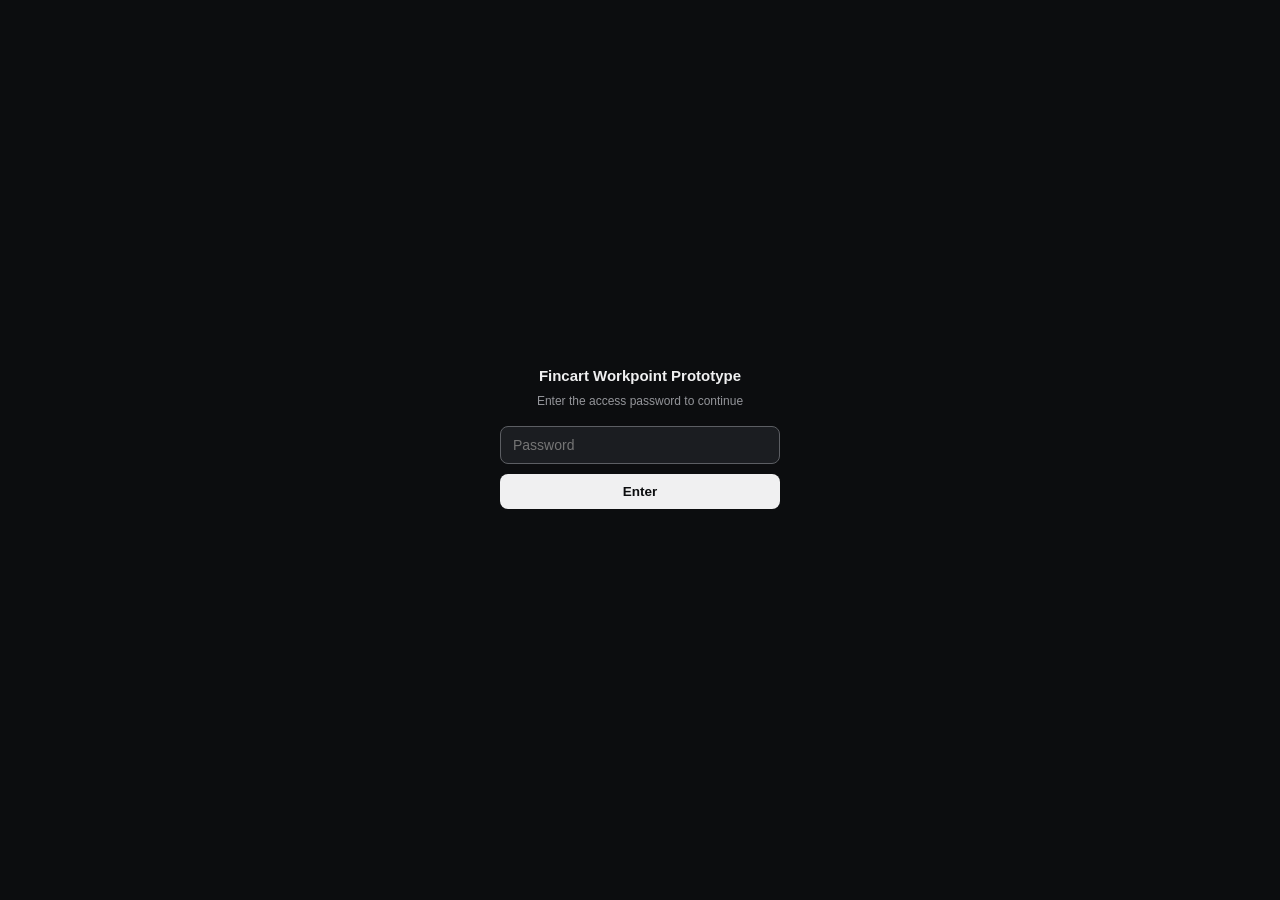
<file: index.html>
<!DOCTYPE html>
<html lang="en">
<head>
<meta charset="utf-8">
<meta name="viewport" content="width=device-width, initial-scale=1">
<title>Fincart Workpoint — Prototype Versions</title>
<style>
:root{
  --bg-canvas:#0c0d0f; --bg-surface:#151619; --bg-soft:#1b1d21; --bg-hover:#232529; --bg-active:#2b2d31;
  --text-primary:#f0f0f1; --text-secondary:#94959a; --text-tertiary:#5c5e63;
  --border:#212226; --border-strong:#313338;
  --r-md:8px; --r-lg:11px; --r-xl:15px;
  --shadow-pop:0 16px 44px rgba(0,0,0,.55), 0 3px 12px rgba(0,0,0,.4);
  --font:-apple-system,BlinkMacSystemFont,"Segoe UI",Roboto,Helvetica,Arial,sans-serif;
}
*{box-sizing:border-box;}
body{margin:0;font-family:var(--font);background:var(--bg-canvas);color:var(--text-primary);font-size:14px;line-height:1.5;}
.wrap{max-width:760px;margin:0 auto;padding:64px 24px 80px;}
.hd{margin-bottom:36px;}
.hd h1{font-size:22px;font-weight:700;letter-spacing:-0.02em;margin:0 0 8px;}
.hd p{margin:0;color:var(--text-secondary);font-size:13.5px;max-width:520px;}
.card{border:1px solid var(--border-strong);border-radius:var(--r-lg);background:var(--bg-surface);
  padding:18px 20px;margin-bottom:12px;}
.card .top{display:flex;align-items:baseline;gap:10px;flex-wrap:wrap;}
.card .v{font-size:16px;font-weight:700;}
.card .d{font-size:12px;color:var(--text-tertiary);}
.card .latest{font-size:10.5px;font-weight:700;text-transform:uppercase;letter-spacing:.04em;
  background:var(--bg-active);color:var(--text-primary);padding:2px 8px;border-radius:999px;}
.card .summary{margin-top:9px;font-size:13px;color:var(--text-secondary);line-height:1.55;}
.card .acts{display:flex;gap:8px;margin-top:14px;}
.card .btn{display:inline-flex;align-items:center;gap:6px;border:1px solid var(--border-strong);
  border-radius:var(--r-md);padding:8px 14px;font-size:12.5px;font-weight:600;color:var(--text-primary);
  text-decoration:none;cursor:pointer;background:transparent;}
.card .btn:hover{background:var(--bg-hover);}
.card .btn.pri{background:var(--text-primary);color:var(--bg-canvas);border-color:var(--text-primary);}
.card .btn.pri:hover{background:#fff;}
.card .btn.disabled{opacity:.4;pointer-events:none;}
.card .btn svg{width:14px;height:14px;}

#gatewall{position:fixed;inset:0;background:var(--bg-canvas);z-index:9999;display:flex;align-items:center;justify-content:center;}
#gatebox{width:280px;text-align:center;}
#gatebox .gt{font-size:15px;font-weight:700;color:var(--text-primary);}
#gatebox .gs{font-size:12px;color:var(--text-secondary);margin-top:5px;}
#gatebox input{width:100%;padding:10px 12px;border-radius:8px;border:1px solid var(--border-strong);
  background:var(--bg-soft);color:var(--text-primary);font-size:14px;margin-top:16px;outline:none;font-family:inherit;box-sizing:border-box;}
#gatebox input:focus{border-color:var(--text-tertiary);}
#gatebox button{margin-top:10px;width:100%;padding:10px;border-radius:8px;border:none;
  background:var(--text-primary);color:var(--bg-canvas);font-weight:700;font-size:13.5px;cursor:pointer;font-family:inherit;}
#gatebox button:hover{background:#fff;}
#gateerr{color:var(--text-secondary);font-size:11.5px;margin-top:9px;opacity:0;transition:opacity .15s;}
.gated-hidden{display:none !important;}
</style>
</head>
<body>

<div id="gatewall">
  <div id="gatebox">
    <div class="gt">Fincart Workpoint Prototype</div>
    <div class="gs">Enter the access password to continue</div>
    <input id="gatepw" type="password" placeholder="Password">
    <button onclick="checkGate()">Enter</button>
    <div id="gateerr">Incorrect password</div>
  </div>
</div>

<div id="appRoot" class="gated-hidden">
  <div class="wrap">
    <div class="hd">
      <h1>Fincart Workpoint — Prototype Versions</h1>
      <p>Low/mid-fi wireframe, greyscale, dark theme. Pick a version to open it, or jump to comments left on that version.</p>
    </div>
    <div id="versionList"></div>
  </div>
</div>

<script src="shared/site.js"></script>
<script>
siteInitGate();

function renderVersionList(){
  var el = document.getElementById('versionList');
  var ordered = VERSIONS.slice().reverse();
  el.innerHTML = ordered.map(function(v, i){
    var isLatest = i === 0;
    var commentsDisabled = !v.commentsUrl;
    return '<div class="card">'+
      '<div class="top"><span class="v">'+v.version+'</span><span class="d">'+v.date+'</span>'+
        (isLatest ? '<span class="latest">Latest</span>' : '')+'</div>'+
      '<div class="summary">'+v.summary+'</div>'+
      '<div class="acts">'+
        '<a class="btn pri" href="'+v.file+'">Open</a>'+
        '<a class="btn'+(commentsDisabled?' disabled':'')+'" href="'+(v.commentsUrl||'#')+'" '+(commentsDisabled?'':'target="_blank"')+'>'+
          (commentsDisabled ? 'No comments yet' : 'View comments')+
        '</a>'+
      '</div>'+
    '</div>';
  }).join('');
}
renderVersionList();
</script>
</body>
</html>
</file>
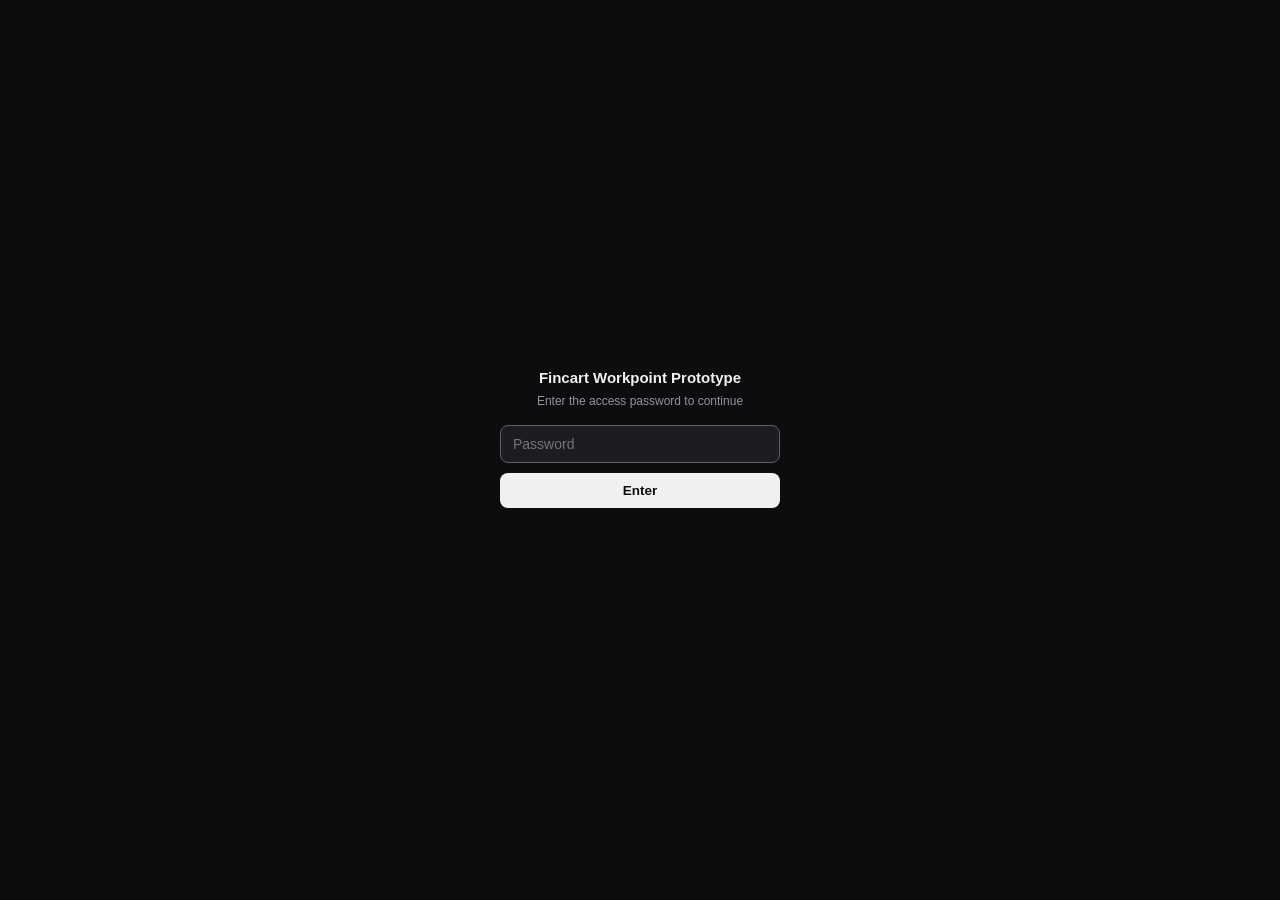
<file: versions/v1.0.html>
<!DOCTYPE html>
<!--
  FINCART WORKPOINT — low/mid-fi wireframe prototype
  Version: v1.0
  Date: 2026-07-06
  Changelog:
    v1.0 — Greyscale/monochrome theme, compact spacing, dropdown filters,
           2-page pagination, rebuilt client detail modal (top nav w/
           prev-next + breadcrumb + client switcher on hover over name),
           full Financial Plan Dashboard content (stats, goals, allocation,
           investment recommendations, all assets/liabilities).
  Keep this comment updated with each new version pushed to the repo —
  the commit message on GitHub covers the "what changed", this covers
  "what version am I looking at" if the file is opened outside GitHub.
-->

<html lang="en">
<head>
<meta charset="utf-8">
<meta name="viewport" content="width=device-width, initial-scale=1">
<title>Fincart Workpoint — prototype</title>
<style>
/* ============================================================
   FINCART WORKPOINT — low/mid-fi wireframe prototype
   Single file · no dependencies · opens offline
   STRICT GREYSCALE — no accent hues, states read via shade/fill/outline.
   Dark base, compact spacing. Distinct on purpose from the color hi-fi.
   ============================================================ */
:root{
  --bg-canvas:#0c0d0f;
  --bg-surface:#151619;
  --bg-soft:#1b1d21;
  --bg-hover:#232529;
  --bg-active:#2b2d31;

  --text-primary:#f0f0f1;
  --text-secondary:#94959a;
  --text-tertiary:#5c5e63;

  --border:#212226;
  --border-strong:#313338;

  --fill-bg:var(--text-primary); --fill-tx:var(--bg-canvas);
  --mid-bg:var(--bg-active);     --mid-tx:var(--text-primary);
  --soft-bg:var(--bg-soft);      --soft-tx:var(--text-secondary);
  --out-tx:var(--text-secondary);

  --r-sm:6px; --r-md:8px; --r-lg:11px; --r-xl:15px;
  --sb-w:232px;
  --shadow-card:0 1px 2px rgba(0,0,0,.35);
  --shadow-pop:0 16px 44px rgba(0,0,0,.55), 0 3px 12px rgba(0,0,0,.4);
  --font:-apple-system,BlinkMacSystemFont,"Segoe UI",Roboto,Helvetica,Arial,sans-serif;
}
*{box-sizing:border-box;}
html,body{height:100%;}
body{margin:0;font-family:var(--font);background:var(--bg-canvas);color:var(--text-primary);
  font-size:13px;line-height:1.4;-webkit-font-smoothing:antialiased;}
svg{display:block;}
button{font-family:inherit;}
.mono{font-variant-numeric:tabular-nums;}
::-webkit-scrollbar{width:8px;height:8px;}
::-webkit-scrollbar-thumb{background:var(--border-strong);border-radius:999px;}
::-webkit-scrollbar-track{background:transparent;}

.app{display:flex;height:100vh;overflow:hidden;}

/* ---------------- sidebar ---------------- */
.sidebar{width:var(--sb-w);flex-shrink:0;background:var(--bg-surface);border-right:1px solid var(--border);
  display:flex;flex-direction:column;padding:14px 12px 12px;}
.brand{display:flex;align-items:center;gap:9px;padding:2px 4px 13px;}
.brand .mark{width:26px;height:26px;border-radius:7px;flex-shrink:0;background:var(--text-primary);
  display:flex;align-items:center;justify-content:center;}
.brand .mark svg{width:14px;height:14px;color:var(--bg-canvas);}
.brand .name{font-size:16px;font-weight:700;letter-spacing:-0.02em;}

.search{display:flex;align-items:center;gap:8px;background:var(--bg-soft);border:1px solid var(--border-strong);
  border-radius:var(--r-md);padding:7px 9px;margin-bottom:11px;cursor:text;}
.search svg{width:14px;height:14px;color:var(--text-tertiary);flex-shrink:0;}
.search input{border:none;background:transparent;outline:none;flex:1;font-size:12.5px;color:var(--text-primary);font-family:inherit;}
.search input::placeholder{color:var(--text-tertiary);}
.search .kbd{font-size:10px;color:var(--text-tertiary);border:1px solid var(--border-strong);border-radius:4px;
  padding:1px 4px;background:var(--bg-surface);}

.nav{flex:1;overflow-y:auto;display:flex;flex-direction:column;gap:1px;margin:0 -4px;padding:0 4px;}
.navitem{display:flex;align-items:center;gap:9px;padding:7px 8px;border-radius:var(--r-md);cursor:pointer;
  color:var(--text-secondary);font-size:13px;font-weight:500;user-select:none;transition:background .12s,color .12s;}
.navitem:hover{background:var(--bg-hover);color:var(--text-primary);}
.navitem.active{background:var(--bg-active);color:var(--text-primary);font-weight:600;}
.navitem svg.lead{width:16px;height:16px;flex-shrink:0;}
.navitem .lbl{flex:1;}
.navitem .badge{background:var(--bg-active);color:var(--text-secondary);font-size:10px;font-weight:600;
  border-radius:999px;padding:1px 7px;}
.navitem .chev{width:14px;height:14px;color:var(--text-tertiary);transition:transform .18s;}
.navitem.open .chev{transform:rotate(180deg);}

.subnav{display:none;flex-direction:column;gap:1px;margin:1px 0 3px;padding-left:26px;}
.subnav.show{display:flex;}
.subitem{padding:6px 8px;border-radius:var(--r-md);cursor:pointer;color:var(--text-secondary);font-size:12.5px;
  font-weight:500;transition:background .12s,color .12s;}
.subitem:hover{background:var(--bg-hover);color:var(--text-primary);}
.subitem.active{background:var(--bg-active);color:var(--text-primary);font-weight:600;}

.setup{border:1px solid var(--border-strong);border-radius:var(--r-lg);padding:11px;margin-top:10px;}
.setup .row{display:flex;align-items:center;justify-content:space-between;}
.setup .t{font-size:12.5px;font-weight:600;}
.setup .step{font-size:10.5px;color:var(--text-tertiary);}
.setup .prog{height:5px;border-radius:999px;background:var(--bg-active);margin:8px 0 10px;overflow:hidden;}
.setup .prog i{display:block;height:100%;width:52%;background:var(--text-primary);border-radius:999px;}
.setup .task{display:flex;align-items:center;gap:8px;font-size:11.5px;color:var(--text-secondary);margin-bottom:6px;}
.setup .task svg{width:14px;height:14px;flex-shrink:0;}
.setup .task.done{color:var(--text-primary);}
.setup .task.todo svg{color:var(--text-tertiary);}
.setup .cta{width:100%;margin-top:3px;border:none;background:var(--text-primary);color:var(--bg-canvas);font-size:12.5px;font-weight:700;
  padding:8px;border-radius:var(--r-md);cursor:pointer;}
.setup .cta:hover{background:#fff;}

.userbar{display:flex;align-items:center;gap:9px;border:1px solid var(--border-strong);border-radius:var(--r-lg);
  padding:8px 9px;margin-top:10px;cursor:pointer;}
.userbar:hover{background:var(--bg-hover);}
.userbar .av{width:30px;height:30px;border-radius:8px;background:var(--bg-active);color:var(--text-secondary);
  display:flex;align-items:center;justify-content:center;font-size:11px;font-weight:700;flex-shrink:0;}
.userbar .un{font-size:12.5px;font-weight:600;line-height:1.2;}
.userbar .ue{font-size:11px;color:var(--text-tertiary);}
.userbar .sw{margin-left:auto;color:var(--text-tertiary);}
.userbar .sw svg{width:14px;height:14px;}

/* ---------------- main ---------------- */
.main{flex:1;display:flex;flex-direction:column;min-width:0;}
.topbar{height:52px;flex-shrink:0;display:flex;align-items:center;gap:6px;padding:0 20px;border-bottom:1px solid var(--border);}
.crumb{display:flex;align-items:center;gap:7px;color:var(--text-secondary);font-size:13px;}
.crumb .home{width:16px;height:16px;color:var(--text-tertiary);}
.crumb .sep{color:var(--border-strong);}
.crumb a{color:var(--text-secondary);text-decoration:none;cursor:pointer;}
.crumb a:hover{color:var(--text-primary);}
.crumb .cur{color:var(--text-primary);font-weight:600;}
.topbar .spacer{flex:1;}
.topicon{width:32px;height:32px;border-radius:8px;display:flex;align-items:center;justify-content:center;
  color:var(--text-secondary);cursor:pointer;}
.topicon:hover{background:var(--bg-hover);color:var(--text-primary);}
.topicon svg{width:18px;height:18px;}

.canvas{flex:1;overflow:hidden;padding:14px;}
.surface{height:100%;background:var(--bg-surface);border:1px solid var(--border);border-radius:var(--r-xl);
  box-shadow:var(--shadow-card);display:flex;flex-direction:column;overflow:hidden;}

.page{display:none;flex-direction:column;height:100%;min-height:0;}
.page.active{display:flex;}

/* ---------------- client page ---------------- */
.page-head{padding:20px 22px 0;flex-shrink:0;}
.page-title{font-size:19px;font-weight:700;letter-spacing:-0.02em;margin:0;}

.toolbar{display:flex;align-items:center;gap:8px;padding:14px 22px 14px;flex-shrink:0;flex-wrap:wrap;}
.dd{position:relative;}
.selbtn{display:inline-flex;align-items:center;gap:7px;background:var(--bg-surface);border:1px solid var(--border-strong);
  border-radius:var(--r-md);padding:7px 11px;font-size:12.5px;font-weight:500;color:var(--text-primary);cursor:pointer;
  white-space:nowrap;transition:background .12s,border-color .12s;}
.selbtn:hover{background:var(--bg-hover);border-color:var(--text-tertiary);}
.selbtn svg{width:13px;height:13px;color:var(--text-tertiary);}
.ddmenu{position:absolute;top:calc(100% + 5px);left:0;min-width:100%;background:var(--bg-soft);border:1px solid var(--border-strong);
  border-radius:var(--r-md);box-shadow:var(--shadow-pop);padding:4px;z-index:20;display:none;}
.ddmenu.show{display:block;}
.ddopt{padding:7px 10px;border-radius:6px;font-size:12.5px;color:var(--text-secondary);cursor:pointer;white-space:nowrap;}
.ddopt:hover{background:var(--bg-hover);color:var(--text-primary);}
.ddopt.sel{color:var(--text-primary);font-weight:700;}
.toolbar .grow{flex:1;}
.tsearch{display:flex;align-items:center;gap:8px;background:var(--bg-surface);border:1px solid var(--border-strong);
  border-radius:var(--r-md);padding:7px 11px;min-width:280px;}
.tsearch svg{width:14px;height:14px;color:var(--text-tertiary);}
.tsearch input{border:none;outline:none;background:transparent;flex:1;font-size:12.5px;font-family:inherit;color:var(--text-primary);}
.tsearch input::placeholder{color:var(--text-tertiary);}

.tablewrap{flex:1;overflow-y:auto;padding:0 10px;}
table.clients{width:100%;border-collapse:collapse;}
table.clients thead th{position:sticky;top:0;background:var(--bg-surface);z-index:2;text-align:left;
  font-size:11.5px;font-weight:600;color:var(--text-secondary);padding:11px 14px;border-bottom:1px solid var(--border);
  white-space:nowrap;}
table.clients thead th .sortable{display:inline-flex;align-items:center;gap:5px;cursor:pointer;user-select:none;}
table.clients thead th svg{width:12px;height:12px;color:var(--text-tertiary);}
table.clients tbody tr{cursor:pointer;transition:background .1s;}
table.clients tbody tr:hover{background:var(--bg-soft);}
table.clients tbody td{padding:11px 14px;border-bottom:1px solid var(--border);vertical-align:middle;}
.cname{font-size:13px;font-weight:600;color:var(--text-primary);line-height:1.25;}
.ctype{font-size:11.5px;color:var(--text-secondary);margin-top:1px;}
.ccontact{font-size:12.5px;color:var(--text-secondary);white-space:nowrap;}
.cdate{font-size:12.5px;color:var(--text-secondary);white-space:nowrap;}

.pills{display:flex;gap:6px;flex-wrap:wrap;}
.pill{font-size:11px;font-weight:600;padding:2px 8px;border-radius:999px;white-space:nowrap;}
.pill.ok{background:var(--soft-bg);color:var(--soft-tx);}
.pill.warn{background:var(--mid-bg);color:var(--mid-tx);}
.pill.err{background:var(--fill-bg);color:var(--fill-tx);}
.pill.info{background:transparent;border:1px solid var(--border-strong);color:var(--out-tx);}
.pill.low{background:transparent;border:1px solid var(--border-strong);color:var(--out-tx);}
.pill.high{background:var(--soft-bg);color:var(--soft-tx);}
.pill.overdue{background:var(--fill-bg);color:var(--fill-tx);}
.pill.duenext{background:var(--mid-bg);color:var(--mid-tx);}

.fplan{display:flex;align-items:center;gap:12px;white-space:nowrap;}
.fplan .view{color:var(--text-secondary);font-weight:500;cursor:pointer;}
.fplan .view:hover{color:var(--text-primary);}
.fplan .edit{color:var(--text-primary);font-weight:600;cursor:pointer;text-decoration:underline;text-decoration-color:var(--border-strong);}

.rowacts{display:flex;align-items:center;gap:3px;}
.actbtn{width:29px;height:29px;border-radius:7px;display:flex;align-items:center;justify-content:center;
  color:var(--text-tertiary);cursor:pointer;}
.actbtn:hover{background:var(--bg-active);color:var(--text-primary);}
.actbtn svg{width:15px;height:15px;}

.tablefoot{flex-shrink:0;display:flex;align-items:center;padding:11px 22px;border-top:1px solid var(--border);}
.tablefoot .spacer{flex:1;}
.pageinfo{font-size:12px;color:var(--text-secondary);margin-right:12px;}
.pagebtn{width:30px;height:30px;border:1px solid var(--border-strong);border-radius:8px;background:var(--bg-surface);
  display:flex;align-items:center;justify-content:center;color:var(--text-secondary);cursor:pointer;margin-left:5px;}
.pagebtn:hover{background:var(--bg-hover);color:var(--text-primary);}
.pagebtn.disabled{opacity:.3;pointer-events:none;}
.pagebtn svg{width:15px;height:15px;}

/* ---------------- stub pages ---------------- */
.stub{flex:1;display:flex;flex-direction:column;align-items:center;justify-content:center;gap:12px;text-align:center;color:var(--text-tertiary);padding:36px;}
.stub .ic{width:48px;height:48px;border-radius:14px;background:var(--bg-soft);display:flex;align-items:center;justify-content:center;color:var(--text-tertiary);}
.stub .ic svg{width:24px;height:24px;}
.stub h2{margin:0;font-size:17px;font-weight:700;color:var(--text-primary);}
.stub p{margin:0;font-size:13px;max-width:340px;line-height:1.5;}
.stub .tag{font-size:11px;font-weight:600;text-transform:uppercase;letter-spacing:.05em;color:var(--text-secondary);
  background:var(--bg-active);padding:3px 10px;border-radius:999px;}

/* ============================================================
   CLIENT DETAIL MODAL
   ============================================================ */
.overlay{position:fixed;inset:0;background:rgba(0,0,0,.65);backdrop-filter:blur(2px);z-index:100;
  display:none;align-items:center;justify-content:center;padding:26px;}
.overlay.show{display:flex;animation:fade .16s ease;}
@keyframes fade{from{opacity:0;}to{opacity:1;}}
.modal{width:100%;max-width:1180px;height:100%;max-height:860px;background:var(--bg-surface);border:1px solid var(--border-strong);
  border-radius:var(--r-xl);box-shadow:var(--shadow-pop);display:flex;flex-direction:column;overflow:hidden;animation:pop .18s ease;}
@keyframes pop{from{transform:translateY(10px) scale(.99);opacity:0;}to{transform:none;opacity:1;}}

.modal-top{display:flex;align-items:center;gap:14px;padding:12px 16px;border-bottom:1px solid var(--border);flex-shrink:0;}
.navarrows{display:flex;flex-direction:column;gap:1px;flex-shrink:0;}
.arrowbtn{width:20px;height:16px;display:flex;align-items:center;justify-content:center;cursor:pointer;color:var(--text-tertiary);border-radius:4px;}
.arrowbtn:hover{background:var(--bg-hover);color:var(--text-primary);}
.arrowbtn svg{width:13px;height:13px;}
.mcrumb2{display:flex;align-items:center;gap:9px;font-size:13px;color:var(--text-secondary);position:relative;}
.mcrumb2 .homeicon{width:15px;height:15px;color:var(--text-tertiary);}
.mcrumb2 .sep{color:var(--border-strong);}
.ccur{display:inline-flex;align-items:center;gap:4px;background:var(--bg-active);border-radius:999px;padding:4px 8px 4px 11px;
  cursor:pointer;position:relative;}
.ccur:hover{background:var(--bg-hover);}
.ccur .cur{font-weight:700;color:var(--text-primary);font-size:13px;}
.ccur svg{width:12px;height:12px;color:var(--text-tertiary);}
.modal-top .spacer{flex:1;}
.xbtn{width:30px;height:30px;border-radius:8px;display:flex;align-items:center;justify-content:center;
  color:var(--text-secondary);cursor:pointer;flex-shrink:0;}
.xbtn:hover{background:var(--bg-hover);color:var(--text-primary);}
.xbtn svg{width:17px;height:17px;}

.clientswitch{position:absolute;top:calc(100% + 8px);left:0;width:230px;background:var(--bg-soft);border:1px solid var(--border-strong);
  border-radius:var(--r-md);box-shadow:var(--shadow-pop);z-index:40;display:none;overflow:hidden;}
.clientswitch.show{display:block;}
.cs-search{display:flex;align-items:center;gap:7px;padding:8px 9px;border-bottom:1px solid var(--border);}
.cs-search svg{width:13px;height:13px;color:var(--text-tertiary);flex-shrink:0;}
.cs-search input{border:none;background:transparent;outline:none;flex:1;font-size:12.5px;color:var(--text-primary);font-family:inherit;}
.cs-search input::placeholder{color:var(--text-tertiary);}
.cs-list{max-height:220px;overflow-y:auto;padding:4px;}
.cs-item{padding:7px 9px;border-radius:6px;font-size:12.5px;color:var(--text-secondary);cursor:pointer;}
.cs-item:hover{background:var(--bg-hover);color:var(--text-primary);}
.cs-item.cur{color:var(--text-primary);font-weight:700;background:var(--bg-active);}

.modal-body{flex:1;display:flex;min-height:0;}

/* left panel */
.mleft{width:280px;flex-shrink:0;border-right:1px solid var(--border);background:var(--bg-soft);
  padding:16px 16px 20px;overflow-y:auto;}
.chiprow{display:flex;gap:6px;margin-bottom:13px;flex-wrap:wrap;}
.chip{display:inline-flex;align-items:center;gap:5px;border:1px solid var(--border-strong);border-radius:999px;
  padding:5px 10px;font-size:11px;color:var(--text-secondary);font-weight:500;background:var(--bg-surface);}
.chip svg{width:12px;height:12px;color:var(--text-tertiary);}
.m-name{font-size:18px;font-weight:700;letter-spacing:-0.01em;margin:2px 0 13px;}
.m-name-wrap{position:relative;display:inline-block;cursor:pointer;}
.fh-row{display:flex;align-items:center;justify-content:space-between;border:1px solid var(--border-strong);
  border-radius:var(--r-md);padding:10px 12px;margin-bottom:4px;background:var(--bg-surface);}
.fh-row .k{font-size:12px;color:var(--text-secondary);}
.fh-row .v{font-size:14px;font-weight:700;}
.m-field{display:flex;align-items:center;justify-content:space-between;gap:8px;padding:9px 0;border-top:1px solid var(--border);}
.m-field:first-of-type{border-top:none;margin-top:4px;}
.m-field .kwrap{display:flex;align-items:center;gap:7px;color:var(--text-secondary);font-size:11.5px;white-space:nowrap;}
.m-field .kwrap svg{width:14px;height:14px;color:var(--text-tertiary);flex-shrink:0;}
.m-field .v{font-size:12.5px;font-weight:600;color:var(--text-primary);text-align:right;}
.m-field .v.copy{display:flex;align-items:center;gap:5px;cursor:pointer;}
.m-field .v.copy svg{width:12px;height:12px;color:var(--text-tertiary);}
.m-field .v.copy:hover svg{color:var(--text-primary);}

.actv-head{display:flex;align-items:center;justify-content:space-between;margin:15px 0 10px;padding-top:13px;border-top:1px solid var(--border);}
.actv-head .t{font-size:11px;font-weight:700;color:var(--text-tertiary);text-transform:uppercase;letter-spacing:.05em;}
.actv-add{width:22px;height:22px;border-radius:6px;border:1px solid var(--border-strong);display:flex;align-items:center;
  justify-content:center;color:var(--text-secondary);cursor:pointer;flex-shrink:0;}
.actv-add:hover{background:var(--bg-hover);color:var(--text-primary);}
.actv-add svg{width:13px;height:13px;}
.actv-item{display:flex;gap:10px;padding-bottom:14px;position:relative;}
.actv-item:not(:last-child)::before{content:"";position:absolute;left:13px;top:28px;bottom:0;width:1px;background:var(--border-strong);}
.actv-av{width:26px;height:26px;border-radius:8px;background:var(--bg-active);color:var(--text-secondary);font-size:10px;
  font-weight:700;display:flex;align-items:center;justify-content:center;flex-shrink:0;z-index:1;}
.actv-body{flex:1;min-width:0;}
.actv-line{font-size:11.5px;}
.actv-name{font-weight:700;color:var(--text-primary);}
.actv-time{color:var(--text-tertiary);font-size:11px;margin-left:5px;}
.actv-desc{font-size:11.5px;color:var(--text-secondary);margin-top:2px;line-height:1.4;}
.actv-desc b{color:var(--text-primary);font-weight:700;}
.actv-note{margin-top:8px;border:1px dashed var(--border-strong);border-radius:var(--r-md);padding:8px 10px;
  font-size:11.5px;color:var(--text-secondary);font-style:italic;line-height:1.45;}

/* right panel */
.mright{flex:1;display:flex;flex-direction:column;min-width:0;}
.mtabsrow{display:flex;align-items:center;padding:11px 16px;border-bottom:1px solid var(--border);flex-shrink:0;}
.mtabs{display:flex;gap:2px;overflow-x:auto;flex:1;}
.mtab{padding:6px 12px;border-radius:var(--r-md);font-size:12.5px;font-weight:600;color:var(--text-secondary);
  cursor:pointer;white-space:nowrap;transition:background .12s,color .12s;}
.mtab:hover{background:var(--bg-hover);color:var(--text-primary);}
.mtab.active{background:var(--bg-active);color:var(--text-primary);}
.mtabright{flex-shrink:0;display:flex;align-items:center;gap:6px;font-size:12px;font-weight:600;color:var(--text-secondary);
  cursor:pointer;white-space:nowrap;padding-left:12px;}
.mtabright:hover{color:var(--text-primary);}
.mtabright svg{width:13px;height:13px;}

.fptabs{display:flex;gap:15px;padding:9px 16px 0;border-bottom:1px solid var(--border);overflow-x:auto;flex-shrink:0;}
.fptab{padding:5px 1px 9px;font-size:12px;font-weight:600;color:var(--text-tertiary);cursor:pointer;
  border-bottom:2px solid transparent;white-space:nowrap;}
.fptab:hover{color:var(--text-secondary);}
.fptab.active{color:var(--text-primary);border-bottom-color:var(--text-primary);}

.mcontent{flex:1;overflow-y:auto;padding:16px;}

.modal-foot{display:flex;align-items:center;gap:8px;padding:11px 16px;border-top:1px solid var(--border);flex-shrink:0;}
.modal-foot .spacer{flex:1;}
.mfbtn{display:inline-flex;align-items:center;gap:6px;border:1px solid var(--border-strong);background:var(--bg-surface);
  border-radius:var(--r-md);padding:8px 14px;font-size:12.5px;font-weight:600;color:var(--text-primary);cursor:pointer;}
.mfbtn:hover{background:var(--bg-hover);}
.mfbtn svg{width:14px;height:14px;}
.mfbtn.pri{background:var(--text-primary);color:var(--bg-canvas);border-color:var(--text-primary);}
.mfbtn.pri:hover{background:#fff;}

/* ---------------- shared content bits ---------------- */
.statgrid{display:grid;grid-template-columns:repeat(4,1fr);gap:10px;}
.stat2{border:1px solid var(--border-strong);border-radius:var(--r-md);padding:10px 12px;background:var(--bg-surface);}
.s2top{display:flex;align-items:center;justify-content:space-between;}
.s2top .k{font-size:11px;color:var(--text-secondary);}
.s2top svg{width:12px;height:12px;color:var(--text-tertiary);}
.stat2 .v{font-size:16.5px;font-weight:700;margin-top:5px;letter-spacing:-0.01em;}
.stat2 .cap{font-size:10.5px;color:var(--text-tertiary);margin-top:4px;}
.tag2{display:inline-block;background:var(--bg-active);color:var(--text-secondary);font-size:10px;font-weight:600;
  padding:2px 7px;border-radius:999px;margin-right:4px;margin-top:2px;}

.twocol{display:grid;grid-template-columns:1.15fr 1fr;gap:10px;margin-top:10px;}
.panel{border:1px solid var(--border-strong);border-radius:var(--r-md);padding:13px;background:var(--bg-surface);}
.panel-head{display:flex;align-items:center;justify-content:space-between;margin-bottom:10px;}
.panel-head h5{margin:0;font-size:12.5px;font-weight:700;}
.panel-head a{font-size:11px;color:var(--text-secondary);cursor:pointer;}
.panel-head a:hover{color:var(--text-primary);}

.goalrow{display:flex;align-items:center;gap:9px;padding:7px 0;}
.goalrow .gi{width:26px;height:26px;border-radius:7px;background:var(--bg-active);display:flex;align-items:center;justify-content:center;color:var(--text-secondary);flex-shrink:0;}
.goalrow .gi svg{width:13px;height:13px;}
.goalrow .gn{flex:1;font-size:12px;font-weight:600;min-width:0;}
.goalrow .gtr{width:70px;height:5px;border-radius:999px;background:var(--bg-active);overflow:hidden;flex-shrink:0;}
.goalrow .gtr i{display:block;height:100%;background:var(--text-primary);border-radius:999px;}
.goalrow .gp{width:32px;text-align:right;font-size:11px;font-weight:700;flex-shrink:0;}

.donutwrap{display:flex;align-items:center;gap:14px;}
.donut2{width:96px;height:96px;border-radius:50%;flex-shrink:0;position:relative;
 background:conic-gradient(#f0f0f1 0 35%, #c3c4c7 35% 55%, #96979c 55% 70%, #71727a 70% 82%, #4c4d52 82% 92%, #2b2d31 92% 100%);}
.donut2::before{content:"";position:absolute;inset:18px;border-radius:50%;background:var(--bg-surface);}
.legend{display:flex;flex-direction:column;gap:6px;}
.legend .li{display:flex;align-items:center;gap:7px;font-size:11px;color:var(--text-secondary);}
.legend .sw{width:8px;height:8px;border-radius:2px;flex-shrink:0;}

.sechead{font-size:13px;font-weight:700;margin:16px 0 10px;}
.chipfilter{display:flex;gap:6px;margin-bottom:10px;flex-wrap:wrap;}
.chipopt{padding:6px 11px;border-radius:999px;font-size:11.5px;font-weight:600;color:var(--text-secondary);
  border:1px solid var(--border-strong);cursor:pointer;white-space:nowrap;}
.chipopt.active{background:var(--bg-active);color:var(--text-primary);border-color:var(--bg-active);}
.chipopt:hover{color:var(--text-primary);}

.wftable{width:100%;border-collapse:collapse;margin-bottom:14px;}
.wftable th{text-align:left;font-size:10.5px;font-weight:600;color:var(--text-tertiary);padding:7px 8px;
  border-bottom:1px solid var(--border);text-transform:uppercase;letter-spacing:.03em;white-space:nowrap;}
.wftable td{padding:9px 8px;border-bottom:1px solid var(--border);font-size:12px;vertical-align:middle;}
.wftable tr.total td{font-weight:700;border-bottom:none;padding-top:9px;}
.schemecell{display:flex;align-items:center;gap:8px;}
.schemeicon{width:20px;height:20px;border-radius:6px;background:var(--bg-active);flex-shrink:0;}
.linkbtn{color:var(--text-secondary);cursor:pointer;font-weight:600;}
.linkbtn:hover{color:var(--text-primary);}
.ghostbtn{border:1px solid var(--border-strong);background:transparent;color:var(--text-primary);font-size:11.5px;
  font-weight:600;padding:5px 10px;border-radius:7px;cursor:pointer;margin-left:8px;}
.ghostbtn:hover{background:var(--bg-hover);}

.panel-plain{border:1px solid var(--border-strong);border-radius:var(--r-md);padding:13px;background:var(--bg-surface);margin-bottom:12px;}
.panel-plain h5{margin:0 0 8px;font-size:12.5px;font-weight:700;}

.emptybox{display:flex;flex-direction:column;align-items:center;justify-content:center;gap:8px;padding:26px 16px;text-align:center;}
.emptybox .ic{width:38px;height:38px;border-radius:50%;border:1px solid var(--border-strong);display:flex;align-items:center;justify-content:center;color:var(--text-tertiary);}
.emptybox .ic svg{width:17px;height:17px;}
.emptybox h6{margin:0;font-size:12.5px;font-weight:700;}
.emptybox p{margin:0;font-size:11.5px;color:var(--text-secondary);max-width:240px;}
.emptybox button{margin-top:2px;display:inline-flex;align-items:center;gap:6px;border:1px solid var(--border-strong);background:transparent;
  color:var(--text-primary);font-size:11.5px;font-weight:600;padding:7px 13px;border-radius:var(--r-md);cursor:pointer;}
.emptybox button:hover{background:var(--bg-hover);}
.emptybox button svg{width:13px;height:13px;}

.block{border:1px solid var(--border-strong);border-radius:var(--r-md);padding:13px;margin-top:12px;}
.block h4{margin:0 0 10px;font-size:12.5px;font-weight:700;}
.alloc{display:flex;flex-direction:column;gap:9px;}
.alloc .r{display:flex;align-items:center;gap:9px;font-size:12px;}
.alloc .r .nm{width:70px;color:var(--text-secondary);flex-shrink:0;}
.alloc .r .tr{flex:1;height:7px;border-radius:999px;background:var(--bg-active);overflow:hidden;}
.alloc .r .tr i{display:block;height:100%;border-radius:999px;background:var(--text-primary);}
.alloc .r .pc{width:38px;text-align:right;font-weight:700;flex-shrink:0;}

.rangebar{display:inline-flex;gap:3px;background:var(--bg-soft);border-radius:var(--r-md);padding:3px;margin-bottom:12px;}
.rangeopt{padding:6px 13px;border-radius:6px;font-size:11.5px;font-weight:600;color:var(--text-secondary);cursor:pointer;}
.rangeopt.active{background:var(--bg-active);color:var(--text-primary);}
.rangeopt:hover{color:var(--text-primary);}

.pf-total{font-size:24px;font-weight:800;letter-spacing:-0.02em;}
.pf-change{font-size:12px;margin-top:3px;color:var(--text-secondary);}
.pf-change b{color:var(--text-primary);font-weight:700;}
.pf-stats{display:grid;grid-template-columns:1fr 1fr;gap:10px;margin:12px 0 14px;}
.pf-card{border:1px solid var(--border-strong);border-radius:var(--r-md);padding:12px 13px;display:flex;flex-direction:column;gap:9px;}
.pf-card .row{display:flex;align-items:center;justify-content:space-between;}
.pf-card .k{font-size:11.5px;color:var(--text-secondary);}
.pf-card .v{font-size:14px;font-weight:700;}
.chartbox{position:relative;border:1px solid var(--border-strong);border-radius:var(--r-md);padding:13px;margin-bottom:14px;}
.chartbox .axis{font-size:10.5px;color:var(--text-tertiary);text-align:center;margin-top:6px;}
.chart-tip{position:absolute;background:var(--fill-bg);color:var(--fill-tx);font-size:11px;line-height:1.5;padding:7px 10px;border-radius:8px;
  pointer-events:none;opacity:0;transition:opacity .1s;white-space:nowrap;z-index:5;}
.chart-tip.show{opacity:1;}
.chart-tip b{display:block;}
.assetgrid{display:grid;grid-template-columns:1fr 1fr;gap:10px;}
.assetcard{border:1px solid var(--border-strong);border-radius:var(--r-md);padding:12px 13px;cursor:pointer;}
.assetcard:hover{background:var(--bg-hover);}
.assetcard .top{display:flex;align-items:center;gap:10px;}
.assetcard .ic{width:32px;height:32px;border-radius:9px;background:var(--bg-soft);display:flex;align-items:center;justify-content:center;color:var(--text-secondary);flex-shrink:0;}
.assetcard .ic svg{width:16px;height:16px;}
.assetcard .nm{font-weight:700;font-size:12.5px;}
.assetcard .sub{font-size:10.5px;color:var(--text-tertiary);margin-top:1px;}
.assetcard .amt{margin-left:auto;font-weight:700;font-size:13.5px;}
.assetcard .chev{color:var(--text-tertiary);width:14px;height:14px;flex-shrink:0;}
.assetcard .subs{display:flex;gap:16px;margin-top:10px;padding-top:10px;border-top:1px solid var(--border);}
.assetcard .subs .k{font-size:10px;color:var(--text-tertiary);}
.assetcard .subs .v{font-size:11.5px;font-weight:700;margin-top:1px;}

.mstub{display:flex;flex-direction:column;align-items:center;justify-content:center;gap:10px;height:100%;color:var(--text-tertiary);text-align:center;}
.mstub svg{width:30px;height:30px;}
.mstub .t{font-size:13.5px;font-weight:700;color:var(--text-secondary);}
.mstub .s{font-size:12px;max-width:280px;line-height:1.5;}

#toast{position:fixed;left:50%;bottom:26px;transform:translateX(-50%) translateY(14px);background:var(--fill-bg);color:var(--fill-tx);
  font-size:12.5px;font-weight:500;padding:10px 16px;border-radius:999px;opacity:0;pointer-events:none;transition:all .22s;
  z-index:200;box-shadow:var(--shadow-pop);}
#toast.show{opacity:1;transform:translateX(-50%) translateY(0);}

@media (max-width:1080px){
  .statgrid{grid-template-columns:repeat(2,1fr);}
  .pf-stats,.assetgrid,.twocol{grid-template-columns:1fr;}
  .mleft{width:250px;}
}
</style>
<link rel="stylesheet" href="../shared/site.css">
</head>
<body>

<div id="gatewall">
  <div id="gatebox">
    <div class="gt">Fincart Workpoint Prototype</div>
    <div class="gs">Enter the access password to continue</div>
    <input id="gatepw" type="password" placeholder="Password">
    <button onclick="checkGate()">Enter</button>
    <div id="gateerr">Incorrect password</div>
  </div>
</div>

<div id="appRoot" class="gated-hidden">
<div class="app">
  <!-- ============ SIDEBAR ============ -->
  <aside class="sidebar">
    <div class="brand">
      <div class="mark"><svg viewBox="0 0 24 24" fill="none"><path d="M3 12l17-8-6 8 6 8-17-8z" fill="currentColor"/></svg></div>
      <div class="name">Fincart</div>
    </div>

    <div class="search" onclick="toast('Global search — ⌘K')">
      <svg viewBox="0 0 24 24" fill="none" stroke="currentColor" stroke-width="1.8"><circle cx="11" cy="11" r="7"/><path d="M21 21l-4-4"/></svg>
      <input placeholder="Search" onkeydown="return false">
      <span class="kbd">⌘K</span>
    </div>

    <nav class="nav" id="nav"></nav>

    <div class="setup">
      <div class="row"><div class="t">Complete account</div><div class="step">Step 1 of 2</div></div>
      <div class="prog"><i></i></div>
      <div class="task done"><svg viewBox="0 0 24 24" fill="none" stroke="currentColor" stroke-width="1.8"><circle cx="12" cy="12" r="9"/><path d="M8.5 12.2l2.4 2.4 4.6-5"/></svg>Set up 2FA and backup email</div>
      <div class="task todo"><svg viewBox="0 0 24 24" fill="none" stroke="currentColor" stroke-width="1.8"><circle cx="12" cy="12" r="9"/></svg>Add payout bank details</div>
      <button class="cta" onclick="toast('Continue account setup')">Continue setup</button>
    </div>

    <div class="userbar" onclick="toast('Switch workspace / account')">
      <div class="av">OR</div>
      <div><div class="un">Anmol Gupta</div><div class="ue">anmol@fincart.com</div></div>
      <div class="sw"><svg viewBox="0 0 24 24" fill="none" stroke="currentColor" stroke-width="1.8"><path d="M8 9l4-4 4 4M8 15l4 4 4-4"/></svg></div>
    </div>
  </aside>

  <!-- ============ MAIN ============ -->
  <div class="main">
    <header class="topbar">
      <div class="crumb" id="crumb"></div>
      <div class="spacer"></div>
      <div id="verSwitch"></div>
      <div class="topicon" onclick="toast('Help & support')"><svg viewBox="0 0 24 24" fill="none" stroke="currentColor" stroke-width="1.8"><circle cx="12" cy="12" r="9"/><path d="M9.5 9.5a2.5 2.5 0 013.9-1.9c1.4.9 1.1 2.6-.4 3.4-.8.5-1 .9-1 1.8"/><circle cx="12" cy="17" r=".6" fill="currentColor"/></svg></div>
      <div class="topicon" onclick="toast('Settings')"><svg viewBox="0 0 24 24" fill="none" stroke="currentColor" stroke-width="1.8"><circle cx="12" cy="12" r="3"/><path d="M19 12a7 7 0 00-.1-1l2-1.5-2-3.4-2.3 1a7 7 0 00-1.7-1l-.3-2.5H10.4l-.3 2.5a7 7 0 00-1.7 1l-2.3-1-2 3.4 2 1.5a7 7 0 000 2l-2 1.5 2 3.4 2.3-1a7 7 0 001.7 1l.3 2.5h3.2l.3-2.5a7 7 0 001.7-1l2.3 1 2-3.4-2-1.5c.1-.3.1-.7.1-1z"/></svg></div>
    </header>

    <div class="canvas">
      <div class="surface">

        <!-- ===== CLIENT MANAGEMENT ===== -->
        <section class="page active" id="page-client">
          <div class="page-head"><h1 class="page-title">Clients (86)</h1></div>
          <div class="toolbar">
            <div class="dd" id="ddSort">
              <div class="selbtn" onclick="event.stopPropagation();toggleDD('ddSort')"><span id="ddSortLabel">Alpha</span> <svg viewBox="0 0 24 24" fill="none" stroke="currentColor" stroke-width="2"><path d="M6 9l6 6 6-6"/></svg></div>
              <div class="ddmenu" id="ddSortMenu">
                <div class="ddopt sel" onclick="chooseDD('ddSort','Alpha')">Alpha</div>
                <div class="ddopt" onclick="chooseDD('ddSort','Recent')">Recent</div>
                <div class="ddopt" onclick="chooseDD('ddSort','Oldest')">Oldest</div>
                <div class="ddopt" onclick="chooseDD('ddSort','Custom')">Custom</div>
              </div>
            </div>
            <div class="dd" id="ddType">
              <div class="selbtn" onclick="event.stopPropagation();toggleDD('ddType')"><span id="ddTypeLabel">By Individual</span> <svg viewBox="0 0 24 24" fill="none" stroke="currentColor" stroke-width="2"><path d="M6 9l6 6 6-6"/></svg></div>
              <div class="ddmenu" id="ddTypeMenu">
                <div class="ddopt sel" onclick="chooseDD('ddType','By Individual')">By Individual</div>
                <div class="ddopt" onclick="chooseDD('ddType','By Team')">By Team</div>
                <div class="ddopt" onclick="chooseDD('ddType','By Group')">By Group</div>
              </div>
            </div>
            <div class="dd" id="ddWm">
              <div class="selbtn" onclick="event.stopPropagation();toggleDD('ddWm')"><span id="ddWmLabel">Anmol Gupta</span> <svg viewBox="0 0 24 24" fill="none" stroke="currentColor" stroke-width="2"><path d="M6 9l6 6 6-6"/></svg></div>
              <div class="ddmenu" id="ddWmMenu">
                <div class="ddopt sel" onclick="chooseDD('ddWm','Anmol Gupta')">Anmol Gupta</div>
                <div class="ddopt" onclick="chooseDD('ddWm','Kabir Anand')">Kabir Anand</div>
                <div class="ddopt" onclick="chooseDD('ddWm','Priya Verma')">Priya Verma</div>
                <div class="ddopt" onclick="chooseDD('ddWm','All Wealth Managers')">All Wealth Managers</div>
              </div>
            </div>
            <div class="selbtn" onclick="toast('Pick a date range')"><svg viewBox="0 0 24 24" fill="none" stroke="currentColor" stroke-width="1.8"><rect x="3.5" y="5" width="17" height="15" rx="2.5"/><path d="M3.5 9.5h17M8 3.5v3M16 3.5v3"/></svg> Date Range</div>
            <div class="grow"></div>
            <div class="tsearch">
              <svg viewBox="0 0 24 24" fill="none" stroke="currentColor" stroke-width="1.8"><circle cx="11" cy="11" r="7"/><path d="M21 21l-4-4"/></svg>
              <input placeholder="Search Client Name / Phone / Email" oninput="filterClients(this.value)">
            </div>
          </div>

          <div class="tablewrap">
            <table class="clients">
              <thead>
                <tr>
                  <th><span class="sortable">Client Name <svg viewBox="0 0 24 24" fill="none" stroke="currentColor" stroke-width="2"><path d="M8 9l4-4 4 4M8 15l4 4 4-4"/></svg></span></th>
                  <th><span class="sortable">Process <svg viewBox="0 0 24 24" fill="none" stroke="currentColor" stroke-width="2"><path d="M8 9l4-4 4 4M8 15l4 4 4-4"/></svg></span></th>
                  <th><span class="sortable">Phone <svg viewBox="0 0 24 24" fill="none" stroke="currentColor" stroke-width="2"><path d="M8 9l4-4 4 4M8 15l4 4 4-4"/></svg></span></th>
                  <th><span class="sortable">Email <svg viewBox="0 0 24 24" fill="none" stroke="currentColor" stroke-width="2"><path d="M8 9l4-4 4 4M8 15l4 4 4-4"/></svg></span></th>
                  <th><span class="sortable">Assigned on <svg viewBox="0 0 24 24" fill="none" stroke="currentColor" stroke-width="2"><path d="M12 5v14M6 13l6 6 6-6"/></svg></span></th>
                  <th>Financial Plan</th>
                  <th>Actions</th>
                </tr>
              </thead>
              <tbody id="clientRows"></tbody>
            </table>
          </div>

          <div class="tablefoot">
            <div class="spacer"></div>
            <span class="pageinfo mono" id="pageInfo">1–7 of 14</span>
            <div class="pagebtn disabled" id="prevBtn" onclick="prevPage()"><svg viewBox="0 0 24 24" fill="none" stroke="currentColor" stroke-width="2"><path d="M15 6l-6 6 6 6"/></svg></div>
            <div class="pagebtn" id="nextBtn" onclick="nextPage()"><svg viewBox="0 0 24 24" fill="none" stroke="currentColor" stroke-width="2"><path d="M9 6l6 6-6 6"/></svg></div>
          </div>
        </section>

        <!-- ===== STUB PAGES ===== -->
        <section class="page" id="page-stub">
          <div class="stub">
            <div class="ic" id="stubIcon"></div>
            <span class="tag">In progress</span>
            <h2 id="stubTitle">Module</h2>
            <p>This section isn't built in the prototype yet. We'll add it into this same file as we work through the modules — the shell, nav and interaction patterns are already here to build on.</p>
          </div>
        </section>

      </div>
    </div>
  </div>
</div>

<!-- ============ CLIENT DETAIL MODAL ============ -->
<div class="overlay" id="overlay" onclick="if(event.target===this)closeModal()">
  <div class="modal">
    <div class="modal-top">
      <div class="navarrows">
        <div class="arrowbtn" title="Previous client" onclick="prevClient()"><svg viewBox="0 0 24 24" fill="none" stroke="currentColor" stroke-width="2.4"><path d="M6 15l6-6 6 6"/></svg></div>
        <div class="arrowbtn" title="Next client" onclick="nextClient()"><svg viewBox="0 0 24 24" fill="none" stroke="currentColor" stroke-width="2.4"><path d="M6 9l6 6 6-6"/></svg></div>
      </div>
      <div class="mcrumb2">
        <svg class="homeicon" viewBox="0 0 24 24" fill="none" stroke="currentColor" stroke-width="1.8"><path d="M4 11l8-6 8 6M6 10v9h12v-9"/></svg>
        <span class="sep">/</span><span>Client Management</span><span class="sep">/</span><span>Client List</span><span class="sep">/</span>
        <span class="ccur" id="ccur" onclick="event.stopPropagation();toggleClientSwitch()">
          <span class="cur" id="mCrumbName">Client</span>
          <svg viewBox="0 0 24 24" fill="none" stroke="currentColor" stroke-width="2"><path d="M6 9l6 6 6-6"/></svg>
          <div class="clientswitch" id="clientSwitch">
            <div class="cs-search"><svg viewBox="0 0 24 24" fill="none" stroke="currentColor" stroke-width="1.8"><circle cx="11" cy="11" r="7"/><path d="M21 21l-4-4"/></svg>
              <input id="csInput" placeholder="Search clients" oninput="event.stopPropagation();filterClientSwitch(this.value)" onclick="event.stopPropagation()"></div>
            <div class="cs-list" id="csList"></div>
          </div>
        </span>
      </div>
      <div class="spacer"></div>
      <div class="xbtn" onclick="closeModal()"><svg viewBox="0 0 24 24" fill="none" stroke="currentColor" stroke-width="2"><path d="M6 6l12 12M18 6L6 18"/></svg></div>
    </div>
    <div class="modal-body">
      <div class="mleft" id="mLeft"></div>
      <div class="mright">
        <div class="mtabsrow">
          <div class="mtabs" id="mTabs"></div>
          <div id="mTabRight"></div>
        </div>
        <div id="mSubRow"></div>
        <div class="mcontent" id="mContent"></div>
      </div>
    </div>
    <div class="modal-foot">
      <div class="spacer"></div>
      <button class="mfbtn" onclick="toast('Message client')"><svg viewBox="0 0 24 24" fill="none" stroke="currentColor" stroke-width="1.8"><path d="M4 5h16v11H8l-4 4V5z"/></svg>Message</button>
      <button class="mfbtn" onclick="toast('Calling…')"><svg viewBox="0 0 24 24" fill="none" stroke="currentColor" stroke-width="1.8"><path d="M5 4h3l1.5 4-2 1.5a11 11 0 005 5l1.5-2 4 1.5v3a2 2 0 01-2 2A16 16 0 013 6a2 2 0 012-2z"/></svg>Call</button>
      <button class="mfbtn pri" onclick="toast('Status updated')"><svg viewBox="0 0 24 24" fill="none" stroke="currentColor" stroke-width="1.8"><path d="M20 11a8 8 0 00-14-4M4 6v3h3M4 13a8 8 0 0014 4M20 18v-3h-3"/></svg>Update Status</button>
    </div>
  </div>
</div>

<div id="toast"></div>

<script>
/* =============================================================
   ICONS
   ============================================================= */
var IC={
  home:'<path d="M4 11l8-6 8 6M6 10v9h12v-9"/>',
  master:'<path d="M4 20V9M10 20V4M16 20v-7M4 20h16"/>',
  crm:'<rect x="4" y="4" width="16" height="5" rx="1.5"/><rect x="4" y="11" width="16" height="5" rx="1.5"/><path d="M7 18.5h10"/>',
  mis:'<rect x="4" y="4" width="7" height="7" rx="1.5"/><rect x="13" y="4" width="7" height="7" rx="1.5"/><rect x="4" y="13" width="7" height="7" rx="1.5"/><rect x="13" y="13" width="7" height="7" rx="1.5"/>',
  reports:'<path d="M12 3a9 9 0 109 9h-9z"/><path d="M12 3v9h9a9 9 0 00-9-9z" opacity=".4"/>',
  robin:'<circle cx="9" cy="8" r="3"/><circle cx="17" cy="10" r="2.5"/><path d="M4 19a5 5 0 0110 0M14 19a4 4 0 016-3.4"/>',
  insurance:'<path d="M12 3l7 3v5c0 4.5-3 8-7 10-4-2-7-5.5-7-10V6z"/>',
  phone:'<path d="M5 4h3l1.5 4-2 1.5a11 11 0 005 5l1.5-2 4 1.5v3a2 2 0 01-2 2A16 16 0 013 6a2 2 0 012-2z"/>',
  chart:'<path d="M5 20V10M12 20V4M19 20v-8"/>',
  sync:'<path d="M20 11a8 8 0 00-14-4M4 6v3h3M4 13a8 8 0 0014 4M20 18v-3h-3"/>',
  kebab:'<circle cx="12" cy="5.5" r="1.4" fill="currentColor"/><circle cx="12" cy="12" r="1.4" fill="currentColor"/><circle cx="12" cy="18.5" r="1.4" fill="currentColor"/>',
  mail:'<rect x="3.5" y="5" width="17" height="14" rx="2.5"/><path d="M4 7l8 6 8-6"/>',
  user:'<circle cx="12" cy="8" r="4"/><path d="M4 20a8 8 0 0116 0"/>',
  cal:'<rect x="3.5" y="5" width="17" height="15" rx="2.5"/><path d="M3.5 9.5h17M8 3.5v3M16 3.5v3"/>',
  target:'<circle cx="12" cy="12" r="8"/><circle cx="12" cy="12" r="4"/><circle cx="12" cy="12" r="1" fill="currentColor"/>',
  edit:'<path d="M4 20h4L18.5 9.5a2 2 0 00-3-3L5 17v3z"/>',
  layers:'<path d="M12 4l8 4-8 4-8-4 8-4zM4 12l8 4 8-4M4 16l8 4 8-4"/>',
  clock:'<circle cx="12" cy="12" r="8"/><path d="M12 8v4l3 2"/>',
  idcard:'<rect x="3" y="5" width="18" height="14" rx="2.5"/><circle cx="8.5" cy="11" r="1.8"/><path d="M6 15.5c0-1.4 1.1-2.2 2.5-2.2s2.5.8 2.5 2.2M13.5 9.5h5M13.5 12.5h5M13.5 15.5h3"/>',
  check:'<circle cx="12" cy="12" r="9"/><path d="M8.5 12.2l2.4 2.4 4.6-5"/>',
  copy:'<rect x="9" y="9" width="11" height="11" rx="2"/><path d="M5 15V5a2 2 0 012-2h10"/>',
  plus:'<path d="M12 5v14M5 12h14"/>',
  wallet:'<rect x="3" y="6" width="18" height="13" rx="2.5"/><path d="M3 10h18M15 14h3"/>',
  trend:'<path d="M4 16l5-5 4 4 7-8"/><path d="M15 7h5v5"/>',
  search:'<circle cx="11" cy="11" r="7"/><path d="M21 21l-4-4"/>',
  chevr:'<path d="M9 6l6 6-6 6"/>'
};
function svg(name,cls){return '<svg class="'+(cls||'')+'" viewBox="0 0 24 24" fill="none" stroke="currentColor" stroke-width="1.7" stroke-linecap="round" stroke-linejoin="round">'+(IC[name]||'')+'</svg>';}

/* =============================================================
   NAV
   ============================================================= */
var NAV=[
  {id:'home',label:'Home',icon:'home'},
  {id:'master',label:'Master',icon:'master'},
  {id:'crm',label:'CRM',icon:'crm',children:[
    {id:'lead',label:'Lead'},
    {id:'client',label:'Client'},
    {id:'leadpool',label:'Lead Pool'}
  ]},
  {id:'mis',label:'MIS',icon:'mis',badge:'8'},
  {id:'reports',label:'Reports',icon:'reports'},
  {id:'robin',label:'Round Robin',icon:'robin'},
  {id:'insurance',label:'Insurance',icon:'insurance'}
];
var CRUMBS={
  client:['CRM','Client Management','Clients'], lead:['CRM','Lead'], leadpool:['CRM','Lead Pool'],
  home:['Home'], master:['Master'], mis:['MIS'], reports:['Reports'], robin:['Round Robin'], insurance:['Insurance']
};
var current='client';

function buildNav(){
  var html='';
  NAV.forEach(function(n){
    var isGroup=!!n.children;
    var open = isGroup && n.children.some(function(c){return c.id===current;});
    html+='<div class="navitem'+(!isGroup&&current===n.id?' active':'')+(open?' open':'')+'" onclick="navClick(\''+n.id+'\','+isGroup+')">'+
      svg(n.icon,'lead')+'<span class="lbl">'+n.label+'</span>'+
      (n.badge?'<span class="badge">'+n.badge+'</span>':'')+
      '<svg class="chev" viewBox="0 0 24 24" fill="none" stroke="currentColor" stroke-width="2"><path d="M6 9l6 6 6-6"/></svg></div>';
    if(isGroup){
      html+='<div class="subnav'+(open?' show':'')+'" id="sub-'+n.id+'">';
      n.children.forEach(function(c){
        html+='<div class="subitem'+(current===c.id?' active':'')+'" onclick="event.stopPropagation();go(\''+c.id+'\')">'+c.label+'</div>';
      });
      html+='</div>';
    }
  });
  document.getElementById('nav').innerHTML=html;
}
function navClick(id,isGroup){
  if(isGroup){ var s=document.getElementById('sub-'+id); var item=event.currentTarget;
    s.classList.toggle('show'); item.classList.toggle('open'); return; }
  go(id);
}
function go(id){ current=id; buildNav(); buildCrumb(); showPage(id); }

function buildCrumb(){
  var parts=CRUMBS[current]||[current];
  var html='<svg class="home" viewBox="0 0 24 24" fill="none" stroke="currentColor" stroke-width="1.8"><path d="M4 11l8-6 8 6M6 10v9h12v-9"/></svg>';
  parts.forEach(function(p,i){
    html+='<span class="sep">/</span>';
    html+= i===parts.length-1 ? '<span class="cur">'+p+'</span>' : '<a onclick="toast(\''+p+'\')">'+p+'</a>';
  });
  document.getElementById('crumb').innerHTML=html;
}
function showPage(id){
  document.querySelectorAll('.page').forEach(function(p){p.classList.remove('active');});
  if(id==='client'){ document.getElementById('page-client').classList.add('active'); }
  else{
    var labels={home:'Home',master:'Master',lead:'Lead',leadpool:'Lead Pool',mis:'MIS',reports:'Reports',robin:'Round Robin',insurance:'Insurance'};
    var icons={home:'home',master:'master',lead:'crm',leadpool:'layers',mis:'mis',reports:'reports',robin:'robin',insurance:'insurance'};
    document.getElementById('stubTitle').textContent=labels[id]||id;
    document.getElementById('stubIcon').innerHTML=svg(icons[id]||'crm');
    document.getElementById('page-stub').classList.add('active');
  }
}

/* =============================================================
   DROPDOWNS (Alpha / By Individual / Assigned WM)
   ============================================================= */
function toggleDD(id){
  document.querySelectorAll('.ddmenu').forEach(function(m){ if(m.id!==id+'Menu') m.classList.remove('show'); });
  document.getElementById(id+'Menu').classList.toggle('show');
}
function chooseDD(id,val){
  document.getElementById(id+'Label').textContent=val;
  document.querySelectorAll('#'+id+'Menu .ddopt').forEach(function(o){o.classList.toggle('sel',o.textContent===val);});
  document.getElementById(id+'Menu').classList.remove('show');
  toast(val);
}
document.addEventListener('click',function(e){
  if(!e.target.closest('.dd')) document.querySelectorAll('.ddmenu').forEach(function(m){m.classList.remove('show');});
  if(!e.target.closest('.ccur')){ var cs=document.getElementById('clientSwitch'); if(cs)cs.classList.remove('show'); }
  if(!e.target.closest('.m-name-wrap')){ var mn=document.getElementById('mnSwitch'); if(mn)mn.classList.remove('show'); }
});

/* =============================================================
   CLIENT DATA  (KYC · CAF · MAN · Sign → ok/warn/err/info)
   ============================================================= */
var CLIENTS=[
  {id:1,name:'Vikram Joshi',type:'Lead',proc:['ok','info','ok','ok'],phone:'9876543210',email:'user@gmail.com',date:'25 June, 2026'},
  {id:2,name:'John Doe',type:'Referral',proc:['ok','warn','ok','info'],phone:'1234567890',email:'user1@example.com',date:'26 June, 2026'},
  {id:3,name:'John Doe',type:'Referral',proc:['ok','info','err','ok'],phone:'2345678901',email:'user2@domain.com',date:'27 June, 2026'},
  {id:4,name:'Rahul Sharma',type:'Referral',proc:['warn','warn','ok','ok'],phone:'3456789012',email:'user3@mailservice.com',date:'28 June, 2026'},
  {id:5,name:'Sneha Kapoor',type:'Lead',proc:['ok','ok','info','ok'],phone:'4567890123',email:'user4@website.org',date:'29 June, 2026'},
  {id:6,name:'Amit Verma',type:'Direct Sale',proc:['ok','ok','ok','warn'],phone:'5678901234',email:'user5@provider.com',date:'30 June, 2026'},
  {id:7,name:'Priya Singh',type:'Referral',proc:['ok','warn','ok','warn'],phone:'6789012345',email:'user6@company.net',date:'1 July, 2026'},
  {id:8,name:'Ravi Patel',type:'Partner',proc:['ok','info','err','ok'],phone:'7890123456',email:'user7@service.com',date:'2 July, 2026'},
  {id:9,name:'Nisha Reddy',type:'Referral',proc:['warn','ok','ok','ok'],phone:'8901234567',email:'user8@webmail.org',date:'3 July, 2026'},
  {id:10,name:'Karan Mehta',type:'Lead',proc:['ok','ok','ok','ok'],phone:'9012345678',email:'user9@gmail.com',date:'3 July, 2026'},
  {id:11,name:'Deepa Nair',type:'Direct Sale',proc:['ok','info','ok','info'],phone:'9123456780',email:'user10@domain.com',date:'4 July, 2026'},
  {id:12,name:'Arjun Rao',type:'Referral',proc:['warn','warn','warn','warn'],phone:'9234567801',email:'user11@company.net',date:'4 July, 2026'},
  {id:13,name:'Meera Iyer',type:'Partner',proc:['ok','ok','info','ok'],phone:'9345678012',email:'user12@service.com',date:'5 July, 2026'},
  {id:14,name:'Sanjay Gupta',type:'Lead',proc:['ok','err','ok','ok'],phone:'9456780123',email:'user13@webmail.org',date:'5 July, 2026'}
];
var PROC_LABEL=['KYC','CAF','MAN','Sign'];
var PAGE_SIZE=7, pageIndex=0;

function renderRows(list){
  var html='';
  list.forEach(function(c){
    var pills=c.proc.map(function(state,i){return '<span class="pill '+state+'">'+PROC_LABEL[i]+'</span>';}).join('');
    html+='<tr onclick="openModal('+c.id+')">'+
      '<td><div class="cname">'+c.name+'</div><div class="ctype">'+c.type+'</div></td>'+
      '<td><div class="pills">'+pills+'</div></td>'+
      '<td class="ccontact mono">'+c.phone+'</td>'+
      '<td class="ccontact">'+c.email+'</td>'+
      '<td class="cdate">'+c.date+'</td>'+
      '<td><div class="fplan"><span class="view" onclick="event.stopPropagation();openModal('+c.id+')">View</span><span class="edit" onclick="event.stopPropagation();openModal('+c.id+')">Edit</span></div></td>'+
      '<td><div class="rowacts">'+
        '<div class="actbtn" title="Analytics" onclick="event.stopPropagation();toast(\'Client analytics\')">'+svg('chart')+'</div>'+
        '<div class="actbtn" title="Call" onclick="event.stopPropagation();toast(\'Calling '+c.name+'…\')">'+svg('phone')+'</div>'+
        '<div class="actbtn" title="Re-assign" onclick="event.stopPropagation();toast(\'Re-assign / round robin\')">'+svg('sync')+'</div>'+
        '<div class="actbtn" title="More" onclick="event.stopPropagation();toast(\'More actions\')">'+svg('kebab')+'</div>'+
      '</div></td>'+
    '</tr>';
  });
  document.getElementById('clientRows').innerHTML=html;
}
function renderPage(){
  var start=pageIndex*PAGE_SIZE;
  var slice=CLIENTS.slice(start,start+PAGE_SIZE);
  renderRows(slice);
  var end=Math.min(start+PAGE_SIZE,CLIENTS.length);
  document.getElementById('pageInfo').textContent=(start+1)+'–'+end+' of '+CLIENTS.length;
  document.getElementById('prevBtn').classList.toggle('disabled',pageIndex===0);
  document.getElementById('nextBtn').classList.toggle('disabled',pageIndex>=Math.ceil(CLIENTS.length/PAGE_SIZE)-1);
}
function prevPage(){ if(pageIndex>0){pageIndex--;renderPage();} }
function nextPage(){ if(pageIndex<Math.ceil(CLIENTS.length/PAGE_SIZE)-1){pageIndex++;renderPage();} }
function filterClients(q){
  q=q.trim().toLowerCase();
  if(!q){renderPage();return;}
  renderRows(CLIENTS.filter(function(c){
    return c.name.toLowerCase().indexOf(q)>=0||c.phone.indexOf(q)>=0||c.email.toLowerCase().indexOf(q)>=0;
  }));
  document.getElementById('pageInfo').textContent='Search results';
}

/* =============================================================
   MODAL
   ============================================================= */
var MODAL_TABS=['Financial Plan','Portfolio','Mandate','Cart','Profile','Documents'];
var FP_SUBS=['Dashboard','Goals','Cashflow','Avl. Resources','Way Forward','Revised Cashflow','Scheme Selection','Assumptions','Analysis'];
var activeIndex=0, activeTab='Financial Plan', fpSub='Dashboard', pfRange='1W';

function seeded(n){ var x=Math.sin(n*99991)*10000; return x-Math.floor(x); }
function pseudoClientId(name,id){ return (name.replace(/[^a-z]/gi,'').slice(0,4)+id*37).toLowerCase().slice(0,7); }

function openModal(id){
  activeIndex=CLIENTS.findIndex(function(c){return c.id===id;});
  activeTab='Financial Plan'; fpSub='Dashboard'; pfRange='1W';
  renderModal();
  document.getElementById('overlay').classList.add('show');
}
function closeModal(){ document.getElementById('overlay').classList.remove('show'); }
document.addEventListener('keydown',function(e){if(e.key==='Escape')closeModal();});
function prevClient(){ activeIndex=(activeIndex-1+CLIENTS.length)%CLIENTS.length; renderModal(); }
function nextClient(){ activeIndex=(activeIndex+1)%CLIENTS.length; renderModal(); }

/* client switcher dropdown on the crumb chip */
function toggleClientSwitch(){
  var el=document.getElementById('clientSwitch');
  el.classList.toggle('show');
  if(el.classList.contains('show')){ document.getElementById('csInput').value=''; renderClientSwitchList(''); setTimeout(function(){document.getElementById('csInput').focus();},0); }
}
function renderClientSwitchList(q){
  q=q.trim().toLowerCase();
  var list=CLIENTS.filter(function(c){return c.name.toLowerCase().indexOf(q)>=0;});
  document.getElementById('csList').innerHTML=list.map(function(c){
    return '<div class="cs-item'+(c.id===CLIENTS[activeIndex].id?' cur':'')+'" onclick="pickClient('+c.id+')">'+c.name+'</div>';
  }).join('') || '<div class="cs-item" style="cursor:default;color:var(--text-tertiary)">No matches</div>';
}
function filterClientSwitch(v){ renderClientSwitchList(v); }

/* hover-triggered switcher on the left-panel client name (plain text, no button chrome) */
var mnHoverTimer;
function mnEnter(){
  clearTimeout(mnHoverTimer);
  var el=document.getElementById('mnSwitch'); if(!el)return;
  el.classList.add('show');
  var inp=document.getElementById('mnInput'); if(inp) inp.value='';
  renderMnSwitchList('');
}
function mnLeave(){
  mnHoverTimer=setTimeout(function(){
    var el=document.getElementById('mnSwitch'); if(el) el.classList.remove('show');
  },220);
}
function filterMnSwitch(v){ renderMnSwitchList(v); }
function renderMnSwitchList(q){
  q=q.trim().toLowerCase();
  var listEl=document.getElementById('mnList'); if(!listEl)return;
  var list=CLIENTS.filter(function(c){return c.name.toLowerCase().indexOf(q)>=0;});
  listEl.innerHTML=list.map(function(c){
    return '<div class="cs-item'+(c.id===CLIENTS[activeIndex].id?' cur':'')+'" onclick="pickClient('+c.id+')">'+c.name+'</div>';
  }).join('') || '<div class="cs-item" style="cursor:default;color:var(--text-tertiary)">No matches</div>';
}

function pickClient(id){
  activeIndex=CLIENTS.findIndex(function(c){return c.id===id;});
  var a=document.getElementById('clientSwitch'); if(a)a.classList.remove('show');
  var b=document.getElementById('mnSwitch'); if(b)b.classList.remove('show');
  renderModal();
}

function renderModal(){
  var c=CLIENTS[activeIndex];
  document.getElementById('mCrumbName').textContent=c.name;
  renderLeft(c); renderTabs(); renderSubRow(); renderContent(c);
}
function renderLeft(c){
  var pills=c.proc.map(function(s,i){return '<span class="pill '+s+'">'+PROC_LABEL[i]+'</span>';}).join('');
  var cid=pseudoClientId(c.name,c.id);
  var fh=62+Math.round(seeded(c.id)*35);
  document.getElementById('mLeft').innerHTML=
    '<div class="chiprow">'+
      '<span class="chip">'+svg('user')+'Anmol Gupta</span>'+
      '<span class="chip">'+c.type+' Program</span>'+
    '</div>'+
    '<div class="m-name-wrap" onmouseenter="mnEnter()" onmouseleave="mnLeave()">'+
      '<div class="m-name">'+c.name+'</div>'+
      '<div class="clientswitch" id="mnSwitch" onmouseenter="clearTimeout(mnHoverTimer)" onmouseleave="mnLeave()">'+
        '<div class="cs-search">'+svg('search')+'<input id="mnInput" placeholder="Search clients" oninput="filterMnSwitch(this.value)"></div>'+
        '<div class="cs-list" id="mnList"></div>'+
      '</div>'+
    '</div>'+
    '<div class="fh-row"><span class="k">Financial Health</span><span class="v">'+fh+'/100</span></div>'+
    '<div class="m-field" style="border-top:none;margin-top:8px">'+
      '<span class="kwrap">'+svg('idcard')+'Client ID</span>'+
      '<span class="v copy" onclick="copyId(\''+cid+'\')">'+cid+svg('copy')+'</span></div>'+
    '<div class="m-field"><span class="kwrap">'+svg('check')+'Status</span><div class="pills">'+pills+'</div></div>'+
    '<div class="m-field"><span class="kwrap">'+svg('phone')+'Phone</span><span class="v mono">'+c.phone+'</span></div>'+
    '<div class="m-field"><span class="kwrap">'+svg('mail')+'Email</span><span class="v">'+c.email+'</span></div>'+
    '<div class="m-field"><span class="kwrap">'+svg('cal')+'Assigned on</span><span class="v">'+c.date+'</span></div>'+
    '<div class="actv-head"><span class="t">Activity</span><div class="actv-add" onclick="toast(\'Add activity note\')">'+svg('plus')+'</div></div>'+
    '<div class="actv-item"><div class="actv-av">AG</div><div class="actv-body">'+
      '<div class="actv-line"><span class="actv-name">Anmol Gupta</span><span class="actv-time">2 mins ago</span></div>'+
      '<div class="actv-desc">Updated status to <b>KYC completed</b></div></div></div>'+
    '<div class="actv-item"><div class="actv-av">AG</div><div class="actv-body">'+
      '<div class="actv-line"><span class="actv-name">Anmol Gupta</span><span class="actv-time">25 Jan, 2026</span></div>'+
      '<div class="actv-desc">Lead converted to <b>Client</b></div>'+
      '<div class="actv-note">"Lorem ipsum dolor sit amet, consectetur adipiscing elit. Tincidunt nunc ipsum tempor purus vitae id."</div>'+
    '</div></div>'+
    '<div class="actv-item"><div class="actv-av">AG</div><div class="actv-body">'+
      '<div class="actv-line"><span class="actv-name">Anmol Gupta</span><span class="actv-time">25 Jan, 2026</span></div>'+
      '<div class="actv-desc">Lead <b>Assigned</b></div></div></div>';
}
function copyId(cid){
  if(navigator.clipboard){ navigator.clipboard.writeText(cid).then(function(){toast('Copied client ID');}); }
  else{ toast('Copied client ID'); }
}
function renderTabs(){
  document.getElementById('mTabs').innerHTML=MODAL_TABS.map(function(t){
    return '<div class="mtab'+(t===activeTab?' active':'')+'" onclick="setTab(\''+t+'\')">'+t+'</div>';
  }).join('');
  document.getElementById('mTabRight').innerHTML = activeTab==='Financial Plan'
    ? '<div class="mtabright" onclick="toast(\'Edit financial plan\')">'+svg('edit')+'Edit Financial Plan</div>' : '';
}
function setTab(t){ activeTab=t; renderTabs(); renderSubRow(); renderContent(CLIENTS[activeIndex]); }
function renderSubRow(){
  var el=document.getElementById('mSubRow');
  if(activeTab!=='Financial Plan'){ el.innerHTML=''; return; }
  el.innerHTML='<div class="fptabs">'+FP_SUBS.map(function(s){
    return '<div class="fptab'+(s===fpSub?' active':'')+'" onclick="setFpSub(\''+s+'\')">'+s+'</div>';
  }).join('')+'</div>';
}
function setFpSub(s){ fpSub=s; renderSubRow(); renderContent(CLIENTS[activeIndex]); }

function renderContent(c){
  var html;
  if(activeTab==='Financial Plan') html=cFinancialPlan(c);
  else if(activeTab==='Portfolio') html=cPortfolio(c);
  else if(activeTab==='Mandate') html=cMandate(c);
  else html=cStub(activeTab);
  document.getElementById('mContent').innerHTML=html;
  if(activeTab==='Portfolio') setTimeout(function(){wireChart(c);},0);
}

function cFinancialPlan(c){
  if(fpSub==='Dashboard') return cDashboardFP(c);
  if(fpSub==='Goals') return cGoals(c);
  if(fpSub==='Cashflow') return cCashflow(c);
  return '<div class="mstub">'+svg('layers')+'<div class="t">'+fpSub+'</div>'+
    '<div class="s">Not built in the prototype yet. Drop the real content here as we design this section.</div></div>';
}

/* ---- Financial Plan · Dashboard (matches the reference screenshot) ---- */
function cDashboardFP(c){
  return statCard4()+
  '<div class="twocol">'+
    '<div class="panel"><div class="panel-head"><h5>Goals</h5><a onclick="toast(\'View all goals\')">View All Goals</a></div>'+
      goalRow2('Car Goal',30)+ goalRow2('House Goal',30)+ goalRow2('Retirement Goal',30)+
    '</div>'+
    '<div class="panel"><div class="panel-head"><h5>Asset Allocation</h5><a onclick="toast(\'View allocation breakdown\')">View Breakdown</a></div>'+
      '<div class="donutwrap"><div class="donut2"></div><div class="legend">'+
        legendItem('#f0f0f1','Mutual Funds')+legendItem('#c3c4c7','Digital Gold')+legendItem('#96979c','Unlisted Stocks')+
        legendItem('#71727a','PMS')+legendItem('#4c4d52','PPF')+legendItem('#2b2d31','Other Assets')+
      '</div></div>'+
    '</div>'+
  '</div>'+
  '<div class="sechead">Investment Recommendations</div>'+
  '<div class="chipfilter">'+['All','Mutual Funds','Insurance','Digital Gold','Unlisted Stocks','Others'].map(function(f,i){
    return '<div class="chipopt'+(i===0?' active':'')+'" onclick="toast(\''+f+'\')">'+f+'</div>';
  }).join('')+'</div>'+
  '<table class="wftable"><thead><tr><th>Scheme Name</th><th>Due Date</th><th>Status</th><th>Actions</th></tr></thead><tbody>'+
    recRow('Motilal Oswal Midcap Fund','25 June, 2026','overdue','Overdue')+
    recRow('Axis Small Cap Fund','26 June, 2026','duenext','Due Next')+
    recRow('HDFC Small Cap Fund','27 June, 2026','duenext','Due Next')+
    recRow('SBI Small Cap Fund','28 June, 2026','overdue','Overdue')+
  '</tbody></table>'+
  '<div class="sechead">All Assets</div>'+
  '<div class="panel-plain"><h5>Mutual Funds</h5>'+
    assetTable([
      ['Motilal Oswal Midcap Fund','4,20,000','4,20,000','Wealth','low'],
      ['Axis Small Cap Fund','1,95,000','1,95,000','Wealth','low'],
      ['HDFC Small Cap Fund','2,30,651','1,20,000','Bike','low'],
      ['SBI Small Cap Fund','1,85,586','0','No Goal Linked','low'],
      ['ICICI Prudential Midcap Fund','1,25,000','1,25,000','Wealth','low']
    ],['22,15,681','12,05,000'])+
  '</div>'+
  '<div class="panel-plain"><h5>Insurance</h5>'+
    '<div class="emptybox"><div class="ic">'+svg('search')+'</div><h6>No Insurance Found</h6>'+
    '<p>Client has no insurance policy linked to their account</p>'+
    '<button onclick="toast(\'Recommend a policy\')">'+svg('plus')+'Recommend Policy</button></div>'+
  '</div>'+
  '<div class="panel-plain"><h5>Other Assets</h5>'+
    assetTable([
      ['PMS - Self','87,654','0','No Goal Linked','high'],
      ['Cash in Bank - Self','1,50,000','1,50,000','Car','high'],
      ['3E Advisors Pvt. Ltd.','10,000','10,000','Car','high']
    ],['2,47,654','1,60,000'])+
  '</div>'+
  '<div class="sechead">All Liabilities</div>'+
  '<div class="panel-plain"><h5>Loans</h5>'+
    assetTable([['Motilal Oswal Midcap Fund','3,00,000','0','No Goal Linked','low']],null)+
  '</div>';
}
function statCard4(){
  return '<div class="statgrid">'+
    stat2('Net Worth','₹20,52,684','Assets ₹23L · Liabilities ₹3L')+
    stat2('Current Monthly Surplus','₹2,35,884','Income ₹4L · Expense ₹1.8L')+
    stat2Tags('Goals Needing Attention','2 of 3',['Emergency','Retirement'])+
    stat2('Additional SIP Required','₹15,221 / mo','-20% vs last month')+
  '</div>';
}
function stat2(k,v,cap){
  return '<div class="stat2"><div class="s2top"><span class="k">'+k+'</span>'+svg('chevr')+'</div><div class="v mono">'+v+'</div><div class="cap">'+cap+'</div></div>';
}
function stat2Tags(k,v,tags){
  return '<div class="stat2"><div class="s2top"><span class="k">'+k+'</span>'+svg('chevr')+'</div><div class="v mono">'+v+'</div><div class="cap">'+
    tags.map(function(t){return '<span class="tag2">'+t+'</span>';}).join('')+'</div></div>';
}
function goalRow2(name,pc){
  return '<div class="goalrow"><div class="gi">'+svg('target')+'</div><div class="gn">'+name+'</div><div class="gtr"><i style="width:'+pc+'%"></i></div><div class="gp mono">'+pc+'%</div></div>';
}
function legendItem(color,label){
  return '<div class="li"><span class="sw" style="background:'+color+'"></span>'+label+'</div>';
}
function recRow(name,due,statusClass,statusLabel){
  return '<tr><td><div class="schemecell"><div class="schemeicon"></div>'+name+'</div></td><td class="mono">'+due+'</td>'+
    '<td><span class="pill '+statusClass+'">'+statusLabel+'</span></td>'+
    '<td><span class="linkbtn" onclick="toast(\''+name+' details\')">View Details</span><button class="ghostbtn" onclick="toast(\'Change scheme\')">Change</button></td></tr>';
}
function assetTable(rows,totalRow){
  var html='<table class="wftable"><thead><tr><th>Scheme Name</th><th>Current Amount</th><th>Allocated Amount</th><th>Linked Goal</th><th>Liquidity</th></tr></thead><tbody>';
  rows.forEach(function(r){
    var linked = r[3]==='No Goal Linked' ? '<span style="color:var(--text-tertiary)">'+r[3]+'</span>' : r[3];
    html+='<tr><td><div class="schemecell"><div class="schemeicon"></div>'+r[0]+'</div></td><td class="mono">'+r[1]+'</td><td class="mono">'+r[2]+'</td><td>'+linked+'</td><td><span class="pill '+r[4]+'">'+(r[4]==='low'?'Low':'High')+'</span></td></tr>';
  });
  if(totalRow) html+='<tr class="total"><td>Total</td><td class="mono">'+totalRow[0]+'</td><td class="mono">'+totalRow[1]+'</td><td></td><td></td></tr>';
  html+='</tbody></table>';
  return html;
}

function cGoals(c){
  return '<div class="panel-plain"><h5>All Financial Goals</h5>'+
    goalRow2('Retirement',64)+goalRow2('Child Education',38)+goalRow2('Home Purchase',52)+
    goalRow2('New Car',71)+goalRow2('Emergency Fund',88)+goalRow2('Vacation',44)+
  '</div>';
}
function cCashflow(c){
  return '<div class="statgrid" style="grid-template-columns:repeat(3,1fr)">'+
    stat2('Monthly Income','₹1,85,000','')+
    stat2('Monthly Expenses','₹1,23,000','')+
    stat2('Net Surplus','₹62,000','33% savings rate')+
  '</div>'+
  '<div class="block"><h4>Expense Breakdown</h4><div class="alloc">'+
    allocRow('EMIs',34)+ allocRow('Household',28)+ allocRow('Lifestyle',18)+ allocRow('Investments',20)+
  '</div></div>';
}
function cMandate(c){
  return '<div class="mstub">'+svg('sync')+'<div class="t">Mandate</div>'+
    '<div class="s">Active mandates and SIP book for '+c.name+' render here. Not built out yet in the prototype.</div></div>';
}
function cStub(tab){
  return '<div class="mstub">'+svg('layers')+'<div class="t">'+tab+'</div>'+
    '<div class="s">Not built in the prototype yet. Drop the real content here as we design this section.</div></div>';
}

/* ---- Portfolio tab ---- */
function cPortfolio(c){
  var seed=c.id;
  var cur=6.5+seed*0.15, inv=3+seed*0.08, gains=cur-inv;
  var xirr=28+Math.round(seeded(seed+1)*20);
  var ranges=['1W','1M','6M','FYTD'];
  return '<div class="pf-total mono">₹'+cur.toFixed(1)+'Cr</div>'+
    '<div class="pf-change">1D Change : <b>+'+(8000+seed*430).toLocaleString('en-IN')+' ('+(0.8+seeded(seed)*1.2).toFixed(2)+'%)</b></div>'+
    '<div class="pf-stats">'+
      '<div class="pf-card"><div class="row"><span class="k">Current Amt.</span><span class="v mono">₹'+cur.toFixed(1)+'Cr</span></div>'+
        '<div class="row"><span class="k">Gains</span><span class="v mono">₹'+gains.toFixed(1)+'Cr</span></div></div>'+
      '<div class="pf-card"><div class="row"><span class="k">Invested Amt.</span><span class="v mono">₹'+inv.toFixed(1)+'Cr</span></div>'+
        '<div class="row"><span class="k">XIRR</span><span class="v mono">'+xirr+'%</span></div></div>'+
    '</div>'+
    '<div class="rangebar">'+ranges.map(function(r){return '<div class="rangeopt'+(r===pfRange?' active':'')+'" onclick="setPfRange(\''+r+'\')">'+r+'</div>';}).join('')+'</div>'+
    '<div class="chartbox" id="chartbox"></div>'+
    '<div class="sechead" style="margin-top:0">All Assets</div>'+
    '<div class="assetgrid">'+
      assetCard('Mutual Funds','wallet','Now',(3.5+seed*0.09).toFixed(1)+'Cr',(1.8+seed*0.06).toFixed(1)+'Cr',(1.5+seed*0.05).toFixed(1)+'Cr',(20+seed)%40+'%')+
      assetCard('ULIP','trend','12 Hrs',(1.6+seed*0.04).toFixed(1)+'Cr',(1.2+seed*0.03).toFixed(1)+'Cr','30L',(35+seed)%50+'%')+
    '</div>';
}
function setPfRange(r){ pfRange=r; renderContent(CLIENTS[activeIndex]); }
function assetCard(name,icon,updated,amt,gains,invested,xirr){
  return '<div class="assetcard" onclick="toast(\''+name+' detail\')"><div class="top"><div class="ic">'+svg(icon)+'</div>'+
    '<div><div class="nm">'+name+'</div><div class="sub">Last Updated: '+updated+'</div></div>'+
    '<span class="amt mono">₹'+amt+'</span><svg class="chev" viewBox="0 0 24 24" fill="none" stroke="currentColor" stroke-width="2"><path d="M9 6l6 6-6 6"/></svg></div>'+
    '<div class="subs"><div><div class="k">Gains</div><div class="v mono">₹'+gains+'</div></div>'+
    '<div><div class="k">Invested</div><div class="v mono">₹'+invested+'</div></div>'+
    '<div><div class="k">XIRR</div><div class="v mono">'+xirr+'</div></div></div></div>';
}

function genSeries(seed,n){
  var arr=[],v=35+seeded(seed)*15;
  for(var i=0;i<n;i++){ v+=(seeded(seed+i*3.1)-0.42)*9; v=Math.max(10,Math.min(78,v)); arr.push(v); }
  return arr;
}
function wireChart(c){
  var box=document.getElementById('chartbox'); if(!box)return;
  var n = pfRange==='1W'?7:pfRange==='1M'?14:pfRange==='6M'?18:24;
  var seedBase=c.id*13+pfRange.length;
  var main=genSeries(seedBase,n), invested=genSeries(seedBase+50,n).map(function(v){return v*0.55+8;});
  var W=900,H=190,pad=8;
  function pt(arr,i){ var x=pad+(W-2*pad)*(i/(n-1)); var y=H-pad-((arr[i]-5)/78)*(H-2*pad); return [x,y]; }
  var mainPts=main.map(function(_,i){return pt(main,i).join(',');}).join(' ');
  var invPts=invested.map(function(_,i){return pt(invested,i).join(',');}).join(' ');
  var areaPts='M'+pt(main,0).join(',')+' L'+main.map(function(_,i){return pt(main,i).join(',');}).join(' L')+' L'+pt(main,n-1)[0]+','+H+' L'+pt(main,0)[0]+','+H+' Z';
  box.innerHTML=
    '<svg id="chartSvg" viewBox="0 0 '+W+' '+H+'" style="width:100%;height:170px;overflow:visible;cursor:crosshair;">'+
      '<defs><linearGradient id="fadeGrad" x1="0" y1="0" x2="0" y2="1">'+
        '<stop offset="0%" stop-color="#f0f0f1" stop-opacity="0.16"/><stop offset="100%" stop-color="#f0f0f1" stop-opacity="0"/></linearGradient></defs>'+
      '<path d="'+areaPts+'" fill="url(#fadeGrad)" stroke="none"></path>'+
      '<polyline points="'+invPts+'" fill="none" stroke="#5c5e63" stroke-width="1.5" stroke-dasharray="4 4"></polyline>'+
      '<polyline points="'+mainPts+'" fill="none" stroke="#f0f0f1" stroke-width="2.2"></polyline>'+
      '<circle id="chartDot" cx="-10" cy="-10" r="4" fill="#f0f0f1" stroke="#0c0d0f" stroke-width="2"></circle>'+
    '</svg>'+
    '<div class="chart-tip" id="chartTip"></div>'+
    '<div class="axis">Date range · '+pfRange+'</div>';
  var svgEl=document.getElementById('chartSvg'), dot=document.getElementById('chartDot'), tip=document.getElementById('chartTip');
  svgEl.addEventListener('mousemove',function(e){
    var rect=svgEl.getBoundingClientRect();
    var relX=(e.clientX-rect.left)/rect.width;
    var i=Math.max(0,Math.min(n-1,Math.round(relX*(n-1))));
    var p=pt(main,i);
    dot.setAttribute('cx',p[0]); dot.setAttribute('cy',p[1]);
    var px=(p[0]/W)*rect.width, py=(p[1]/H)*rect.height;
    tip.style.left=Math.min(rect.width-130,Math.max(0,px-55))+'px';
    tip.style.top=Math.max(0,py-58)+'px';
    tip.innerHTML='<b>₹'+main[i].toFixed(1)+'L</b>₹'+invested[i].toFixed(1)+'L invested';
    tip.classList.add('show');
  });
  svgEl.addEventListener('mouseleave',function(){ tip.classList.remove('show'); dot.setAttribute('cx',-10); });
}

/* content helpers */
function allocRow(nm,pc){return '<div class="r"><span class="nm">'+nm+'</span><span class="tr"><i style="width:'+pc+'%"></i></span><span class="pc mono">'+pc+'%</span></div>';}

/* =============================================================
   TOAST + BOOT
   ============================================================= */
function toast(msg){var t=document.getElementById('toast');t.textContent=msg;t.classList.add('show');
  clearTimeout(window._t);window._t=setTimeout(function(){t.classList.remove('show');},1900);}

buildNav(); buildCrumb(); renderPage();
</script>
</div>
<script src="../shared/site.js"></script>
<script>
  siteInitGate();
  siteRenderVersionSwitch('verSwitch', 'v1.0', '../');
</script>
</body>
</html>
</file>
<file: shared/site.css>
/* Gate + version-switcher styling — relies on the CSS variables already
   defined in each page's own <style> block (--bg-canvas, --text-primary, etc.) */

.gated-hidden{display:none !important;}

#gatewall{position:fixed;inset:0;background:var(--bg-canvas);z-index:9999;
  display:flex;align-items:center;justify-content:center;}
#gatebox{width:280px;text-align:center;}
#gatebox .gt{font-size:15px;font-weight:700;color:var(--text-primary);}
#gatebox .gs{font-size:12px;color:var(--text-secondary);margin-top:5px;}
#gatebox input{width:100%;padding:10px 12px;border-radius:8px;border:1px solid var(--border-strong);
  background:var(--bg-soft);color:var(--text-primary);font-size:14px;margin-top:16px;outline:none;
  font-family:inherit;box-sizing:border-box;}
#gatebox input:focus{border-color:var(--text-tertiary);}
#gatebox button{margin-top:10px;width:100%;padding:10px;border-radius:8px;border:none;
  background:var(--text-primary);color:var(--bg-canvas);font-weight:700;font-size:13.5px;cursor:pointer;font-family:inherit;}
#gatebox button:hover{background:#fff;}
#gateerr{color:var(--text-secondary);font-size:11.5px;margin-top:9px;opacity:0;transition:opacity .15s;}

.vsw{position:relative;flex-shrink:0;}
.vswbtn{display:flex;align-items:center;gap:5px;height:32px;padding:0 11px;border-radius:8px;
  border:1px solid var(--border-strong);color:var(--text-secondary);font-size:12px;font-weight:600;
  cursor:pointer;white-space:nowrap;}
.vswbtn:hover{background:var(--bg-hover);color:var(--text-primary);}
.vswbtn svg{width:12px;height:12px;}
.vswmenu{position:absolute;top:calc(100% + 6px);right:0;min-width:190px;background:var(--bg-soft);
  border:1px solid var(--border-strong);border-radius:8px;box-shadow:var(--shadow-pop);padding:4px;
  z-index:30;display:none;}
.vswmenu.show{display:block;}
.vswitem{display:block;padding:7px 10px;border-radius:6px;font-size:12px;color:var(--text-secondary);
  text-decoration:none;white-space:nowrap;}
.vswitem:hover{background:var(--bg-hover);color:var(--text-primary);}
.vswitem.cur{color:var(--text-primary);font-weight:700;background:var(--bg-active);}
.vswitem.all{border-top:1px solid var(--border);margin-top:3px;padding-top:8px;color:var(--text-primary);font-weight:600;}
</file>
